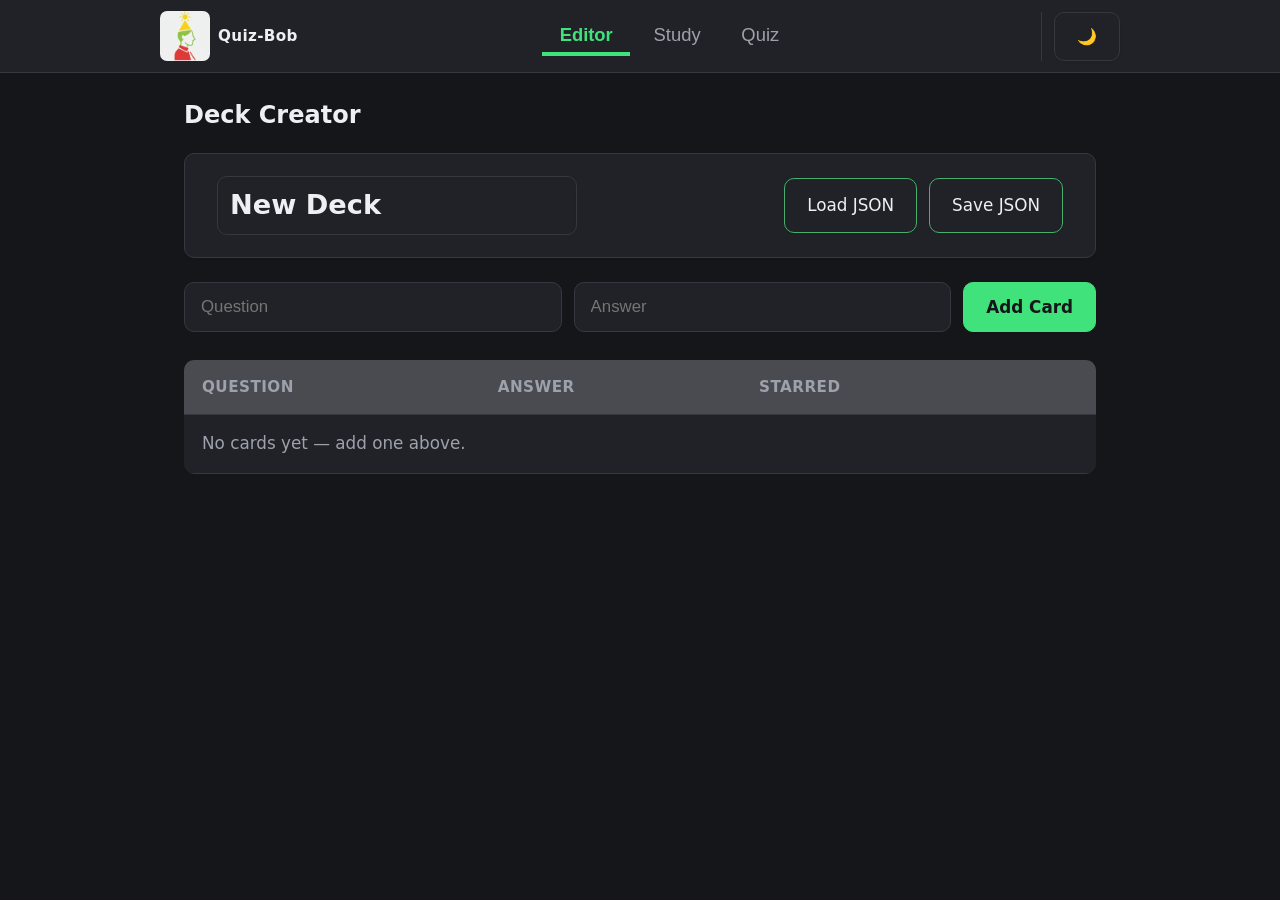
<file: index.html>
<!DOCTYPE html>
<html lang="en">
<head>
<meta charset="UTF-8">
<meta name="viewport" content="width=device-width, initial-scale=1.0">
<title>QuizBob  -  Local Flashcard Manager</title>
<link rel="stylesheet" href="./style.css">
</head>
<body>

  <nav class="tabs" aria-label="Main views">
    <div class="tabs-inner">
      <div class="tabs-brand" aria-label="Brand">
        <img src="./qb.png" alt="QuizBob logo"><span class="logo-label">Quiz-Bob</span>
      </div>

      <input type="checkbox" id="navToggle" class="nav-toggle" hidden>
      <label class="nav-toggle-label" for="navToggle" aria-label="Toggle navigation">
        <span></span>
        <span></span>
        <span></span>
      </label>

      <div class="tab-actions">
        <div class="tab-buttons">
          <button class="tab-btn active" data-view="editor">Editor</button>
          <button class="tab-btn" data-view="study">Study</button>
          <button class="tab-btn" data-view="quiz">Quiz</button>
        </div>
      </div>

      <div class="page-top">
        <button class="btn theme-btn" id="themeToggleBtn" title="Cycle theme">🌓 Theme</button>
      </div>

      <div class="mobile-nav" aria-label="Mobile navigation">
        <div class="tab-buttons">
          <button class="tab-btn active" data-view="editor">Editor</button>
          <button class="tab-btn" data-view="study">Study</button>
          <button class="tab-btn" data-view="quiz">Quiz</button>
        </div>
        <div class="page-top mobile-page-top">
          <button class="btn theme-btn" id="themeToggleBtnMobile" title="Cycle theme">🌓 Theme</button>
        </div>
      </div>
    </div>
  </nav>

  <main class="view-container">

    <!-- EDITOR VIEW -->
    <section id="view-editor" class="view active">
      <h2>Deck Creator</h2>

      <header class="topbar">
        <input id="deckTitle" class="deck-title-input" type="text" value="Flashcard Manager" aria-label="Deck name" placeholder="Deck name" title="Click to edit deck name">
        <div class="file-actions">
          <label class="btn btn-top" for="loadInput">Load JSON</label>
          <input type="file" id="loadInput" accept="application/json" hidden>
          <button class="btn btn-top" id="saveBtn">Save JSON</button>
        </div>
      </header>

      <form id="addCardForm" class="add-card-form">
        <input type="text" name="question" placeholder="Question" required>
        <input type="text" name="answer" placeholder="Answer" required>
        <button type="submit" class="btn btn-primary">Add Card</button>
      </form>

      <div class="table-scroll">
        <table class="card-table">
          <thead>
            <tr>
              <th>Question</th>
              <th>Answer</th>
              <th>Starred</th>
              <th></th>
            </tr>
          </thead>
          <tbody id="editorTableBody">
            <!-- rows injected by JS -->
          </tbody>
        </table>
      </div>
    </section>

    <!-- STUDY VIEW -->
    <section id="view-study" class="view">
      <h2>Study Mode</h2>

      <div class="mode-switch" id="studyModeSwitch">
        <button class="mode-btn active" data-mode="flashcards">Flashcards</button>
        <button class="mode-btn" data-mode="learn">Learn</button>
      </div>

      <div class="study-controls">
        <label class="filter-toggle">
          <input type="checkbox" id="filterStarredCheckbox">
          Filter by Starred Only
        </label>
        <span id="studyProgress" class="progress-label"></span>
      </div>

      <!-- FLASHCARDS SUB-MODE -->
      <div id="studyFlashcardsPane">
        <div id="studyCardArea" class="card-area">
          <div class="flashcard" id="flashcard">
            <div class="flashcard-face" id="flashcardFace">No cards to study</div>
          </div>
        </div>

        <div class="study-actions">
          <button class="btn" id="prevBtn">&larr; Prev</button>
          <button class="btn" id="flipBtn">Flip</button>
          <button class="btn" id="starBtn">&#9734; Star</button>
          <button class="btn" id="nextBtn">Next &rarr;</button>
        </div>
      </div>

      <!-- LEARN SUB-MODE: multiple choice, then written -->
      <div id="studyLearnPane" style="display:none;">
        <div class="quiz-controls">
          <button class="btn btn-primary" id="startLearnBtn">Start / Restart Learn</button>
          <span id="learnStageBadge" class="stage-badge"></span>
        </div>

        <div id="learnArea" class="card-area">
          <p id="learnQuestion">Press "Start / Restart Learn" to begin.</p>
        </div>

        <div id="learnChoices" class="learn-choices"></div>

        <form id="learnForm" class="inline-form" style="display:none;">
          <input type="text" id="learnAnswerInput" placeholder="Type the answer" autocomplete="off">
          <button type="submit" class="btn btn-primary">Submit</button>
        </form>

        <div id="learnFeedback" class="feedback"></div>

        <div class="learn-continue">
          <button class="btn btn-primary" id="learnContinueBtn" style="display:none;">Continue</button>
        </div>
      </div>
    </section>

    <!-- QUIZ VIEW -->
    <section id="view-quiz" class="view">
      <h2>Quiz Mode</h2>

      <div class="quiz-controls">
        <button class="btn btn-primary" id="startQuizBtn">Start / Restart Quiz</button>
        <span id="quizProgress" class="progress-label"></span>
      </div>

      <div id="quizArea" class="card-area">
        <p id="quizQuestion">Press "Start / Restart Quiz" to begin.</p>
      </div>

      <form id="quizForm" class="inline-form">
        <input type="text" id="quizAnswerInput" placeholder="Your answer" autocomplete="off">
        <button type="submit" class="btn btn-primary">Submit</button>
      </form>

      <div id="quizFeedback" class="feedback"></div>
      <div id="quizScore" class="progress-label"></div>

      <!-- Results list, shown when the quiz is finished -->
      <div id="quizResultsArea" class="quiz-results" style="display:none;"></div>

      <!-- Post-quiz actions, shown when the quiz is finished -->
      <div id="quizFinishActions" class="quiz-controls" style="display:none;">
        <button class="btn" id="retryMissedBtn">Retry Missed Questions</button>
        <button class="btn btn-primary" id="retryFullBtn">Retry Full Quiz</button>
      </div>
    </section>

  </main>

  <script src="./app.js"></script>
</body>
</html>
</file>
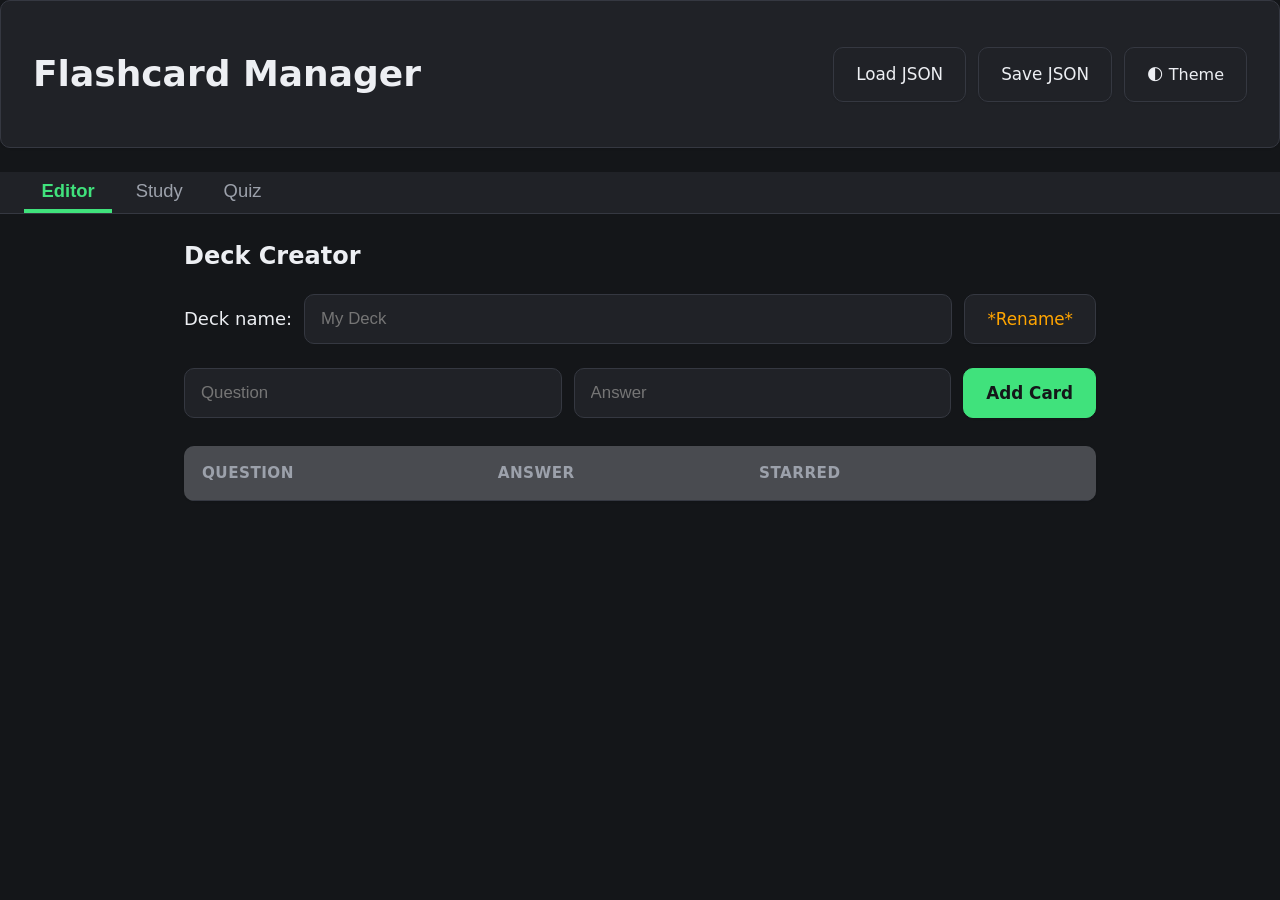
<file: quizbob.html>
<!DOCTYPE html>
<html lang="en">
<head>
<meta charset="UTF-8">
<meta name="viewport" content="width=device-width, initial-scale=1.0">
<title>QuizBob  -  Local Flashcard Manager</title>
<link rel="stylesheet" href="style.css">
</head>
<body>

  <header class="topbar">
    <h1 id="deckTitle">Flashcard Manager</h1>
    <div class="file-actions">
      <label class="btn" for="loadInput">Load JSON</label>
      <input type="file" id="loadInput" accept="application/json" hidden>
      <button class="btn" id="saveBtn">Save JSON</button>
      <button class="btn theme-btn" id="themeToggleBtn" title="Cycle theme">🌓 Theme</button>
    </div>
  </header>

  <nav class="tabs">
    <button class="tab-btn active" data-view="editor">Editor</button>
    <button class="tab-btn" data-view="study">Study</button>
    <button class="tab-btn" data-view="quiz">Quiz</button>
  </nav>

  <main class="view-container">

    <!-- EDITOR VIEW -->
    <section id="view-editor" class="view active">
      <h2>Deck Creator</h2>

      <form id="deckNameForm" class="inline-form">
        <label for="deckNameInput">Deck name:</label>
        <input type="text" id="deckNameInput" name="deckName" placeholder="My Deck">
        <button type="submit" class="btn" style="color: orange">*Rename*</button>
      </form>

      <form id="addCardForm" class="add-card-form">
        <input type="text" name="question" placeholder="Question" required>
        <input type="text" name="answer" placeholder="Answer" required>
        <button type="submit" class="btn btn-primary">Add Card</button>
      </form>

      <table class="card-table">
        <thead>
          <tr>
            <th>Question</th>
            <th>Answer</th>
            <th>Starred</th>
            <th></th>
          </tr>
        </thead>
        <tbody id="editorTableBody">
          <!-- rows injected by JS -->
        </tbody>
      </table>
    </section>

    <!-- STUDY VIEW -->
    <section id="view-study" class="view">
      <h2>Study Mode</h2>

      <div class="study-controls">
        <label class="filter-toggle">
          <input type="checkbox" id="filterStarredCheckbox">
          Filter by Starred Only
        </label>
        <span id="studyProgress" class="progress-label"></span>
      </div>

      <div id="studyCardArea" class="card-area">
        <div class="flashcard" id="flashcard">
          <div class="flashcard-face" id="flashcardFace">No cards to study</div>
        </div>
      </div>

      <div class="study-actions">
        <button class="btn" id="prevBtn">&larr; Prev</button>
        <button class="btn" id="flipBtn">Flip</button>
        <button class="btn" id="starBtn">&#9734; Star</button>
        <button class="btn" id="nextBtn">Next &rarr;</button>
      </div>
    </section>

    <!-- QUIZ VIEW -->
    <section id="view-quiz" class="view">
      <h2>Quiz Mode</h2>

      <div class="quiz-controls">
        <button class="btn btn-primary" id="startQuizBtn">Start / Restart Quiz</button>
        <span id="quizProgress" class="progress-label"></span>
      </div>

      <div id="quizArea" class="card-area">
        <p id="quizQuestion">Press "Start / Restart Quiz" to begin.</p>
      </div>

      <form id="quizForm" class="inline-form">
        <input type="text" id="quizAnswerInput" placeholder="Your answer" autocomplete="off">
        <button type="submit" class="btn btn-primary">Submit</button>
      </form>

      <div id="quizFeedback" class="feedback"></div>
      <div id="quizScore" class="progress-label"></div>

      <!-- Results list, shown when the quiz is finished -->
      <div id="quizResultsArea" class="quiz-results" style="display:none;"></div>

      <!-- Post-quiz actions, shown when the quiz is finished -->
      <div id="quizFinishActions" class="quiz-controls" style="display:none;">
        <button class="btn" id="retryMissedBtn">Retry Missed Questions</button>
        <button class="btn btn-primary" id="retryFullBtn">Retry Full Quiz</button>
      </div>
    </section>

  </main>

  <script src="app.js"></script>
</body>
</html>
</file>
<file: style.css>
:root {  
  --bg: hsl(225, 11%, 9%);
  --panel: hsl(225, 10%, 14%);
  --surface: hsl(225, 10%, 14%);
  --border: hsl(225, 10%, 23%);
  --text: hsl(220, 20%, 94%);
  --muted: hsl(220, 8%, 64%);
  --accent: hsl(142,74%,57%);
  --accent-muted: hsl(142,42%,48%);
  --accent-hover: hsl(142,95%,68%);
  --star: hsl(45, 95%, 48%);
  --danger: hsl(0, 95%, 71%);
  --danger-bg: hsl(0, 26%, 18%);
  --correct: hsl(136, 62%, 61%);
  --radius: 10px;
  --font: system-ui, -apple-system, "Segoe UI", Roboto, Arial, sans-serif;
}

/*This is actually the light theme but oh well*/
html[data-theme="dark"] {
  --bg: hsl(42,42%,87%);
  --panel: hsl(42,64%,95%);
  --surface: hsl(42,64%,95%);
  --border: hsl(40,40%,75%);
  --text: hsl(37,31%,13%);
  --muted: hsl(39,19%,40%);
  --accent: hsl(28,73%,41%);
  --accent-muted: hsl(33,45%,56%);
  --accent-hover: hsl(27,76%,33%);
  --star: hsl(40,63%,50%);
  --danger: hsl(10,50%,42%);
  --danger-bg: hsl(18,40%,88%);
  --correct: hsl(124,24%,39%);
  --radius: 12px;
  --font: system-ui, -apple-system, "Segoe UI", Roboto, Arial, sans-serif;
}

html[data-theme="coffee"] {
  --bg: hsl(22,32%,8%);
  --panel: hsl(24,30%,15%);
  --surface: hsl(24,30%,15%);
  --border: hsl(26,24%,28%);
  --text: hsl(34,48%,91%);
  --muted: hsl(31,20%,66%);
  --accent: hsl(38,62%,61%);
  --accent-muted: hsl(34,34%,46%);
  --accent-hover: hsl(39,72%,69%);
  --star: hsl(43,88%,63%);
  --danger: hsl(12,58%,58%);
  --danger-bg: hsl(16,34%,20%);
  --correct: hsl(88,28%,54%);
  --radius: 12px;
  --font: Georgia, "Times New Roman", Times, serif;
}

html[data-theme="rose"] {
  --bg: hsl(275, 17%, 16%);
  --panel: hsl(273, 17%, 21%);
  --surface: hsl(276, 18%, 24%);
  --border: hsl(273, 15%, 29%);
  --text: hsl(315, 27%, 94%);
  --muted: hsl(281, 18%, 69%);
  --accent: hsl(337, 66%, 61%);
  --accent-hover: hsl(337, 49%, 51%);
  --accent-muted: hsl(337, 32%, 42%);
  --star: hsl(41, 80%, 67%);
  --danger: hsl(7, 85%, 66%);
  --danger-bg: hsl(330, 23%, 19%);
  --correct: hsl(29, 37%, 63%);
  --radius: 16px;
  --font: "Helvetica Neue", Helvetica, Arial, system-ui, sans-serif;
}

html[data-theme="midnight"] {
  --bg: hsl(220, 40%, 12%);
  --panel: hsl(220, 41%, 18%);
  --surface: linear-gradient(180deg, hsl(220, 44%, 22%) 0%, hsl(220, 41%, 18%) 100%);
  --border: hsl(220, 35%, 26%);
  --text: hsl(216, 58%, 94%);
  --muted: hsl(218, 34%, 66%);
  --accent: hsl(220, 100%, 68%);
  --accent-hover: hsl(220, 100%, 61%);
  --accent-muted: hsl(220, 55%, 44%);
  --star: hsl(45, 95%, 70%);
  --danger: hsl(350, 75%, 66%);
  --danger-bg: hsl(332, 28%, 18%);
  --correct: hsl(162, 55%, 53%);
  --radius: 12px;
  --font: ui-sans-serif, system-ui, -apple-system, BlinkMacSystemFont, "Segoe UI", Roboto, Arial, sans-serif;
}

* { box-sizing: border-box; }

html, body {
  height: 100%;
  overflow-x: hidden;
}

body {
  margin: 0;
  font-family: var(--font, system-ui, sans-serif);
  background: var(--bg);
  color: var(--text);
  font-size: 18px;
  line-height: 1.5;
  transition: background 0.2s ease, color 0.2s ease;
}

img {
  max-width: 100%;
  height: auto;
}

.page-top {
  display: flex;
  justify-content: flex-end;
  padding: 0;
}

.topbar {
  display: flex;
  align-items: center;
  justify-content: space-between;
  padding: 22px 32px;
  margin-bottom: 24px;
  background: var(--surface);
  border: 1px solid var(--border);
  border-radius: var(--radius);
  flex-wrap: wrap;
  gap: 12px;
}

.deck-title-input {
  font: inherit;
  font-size: 1.7rem;
  font-weight: 700;
  color: var(--text);
  background: var(--surface);
  border: 1px solid var(--border);
  border-radius: 10px;
  padding: 8px 12px;
  min-width: min(240px, 100%);
  max-width: min(360px, 100%);
  cursor: text;
  box-shadow: inset 0 1px 2px rgba(0, 0, 0, 0.08);
  transition: border-color 0.2s ease, box-shadow 0.2s ease, background-color 0.2s ease;
}

.deck-title-input:hover {
  border-color: var(--accent-muted);
  box-shadow: inset 0 1px 2px rgba(0, 0, 0, 0.12);
}

.deck-title-input:focus {
  outline: none;
  border-color: var(--accent);
  background: var(--bg);
  box-shadow: 0 0 0 3px color-mix(in srgb, var(--accent) 25%, transparent);
}

.deck-title-input::placeholder {
  color: var(--muted);
  font-weight: 600;
}

.file-actions {
  display: flex;
  gap: 12px;
  flex-wrap: wrap;
}

.tabs {
  padding: 0 1.5rem;
  background: var(--surface);
  border-bottom: 1px solid var(--border);
  position: sticky;
  top: 0;
  z-index: 20;
}

.tabs-inner {
  max-width: 960px;
  margin: 0 auto;
  min-height: 72px;
  display: grid;
  grid-template-columns: auto 1fr auto;
  align-items: center;
  gap: 1rem;
  position: relative;
}

.tabs-brand {
  display: flex;
  align-items: center;
  gap: 8px;
  color: var(--text);
  font-weight: 700;
  letter-spacing: 0.02em;
  justify-self: start;
  align-self: center;
  min-height: 32px;
}

.tabs-brand img {
  display: block;
  width: 50px;
  height: 50px;
  object-fit: contain;
  border-radius: 7px;
}

.logo-placeholder {
  display: grid;
  place-items: center;
  width: 30px;
  height: 30px;
  border-radius: 8px;
  background: linear-gradient(135deg, var(--accent), var(--accent-hover));
  color: var(--bg);
  font-weight: 800;
  font-size: 0.8rem;
  box-shadow: inset 0 1px 0 rgba(255, 255, 255, 0.2);
}

.logo-label {
  font-size: 0.95rem;
}

.tab-actions {
  display: flex;
  align-items: center;
  justify-content: center;
  min-width: 0;
}

.tab-buttons {
  display: flex;
  gap: 0.35rem;
  align-items: center;
  justify-content: center;
  flex-wrap: wrap;
  padding-bottom: 0;
}

.page-top {
  display: flex;
  align-items: center;
  justify-content: flex-end;
  flex-shrink: 0;
  padding-left: 0.75rem;
  border-left: 1px solid var(--border);
}

.mobile-nav {
  display: none;
}

.tab-btn {
  border: none;
  background: transparent;
  padding: 0.5rem 1.1rem 0.4rem;
  font-size: 1.15rem;
  cursor: pointer;
  color: var(--muted);
  border-bottom: 4px solid transparent;
  white-space: nowrap;
}

.tab-btn:hover {
  color: var(--text);
}

.tab-btn.active {
  color: var(--accent);
  border-bottom-color: var(--accent);
  font-weight: 700;
}

.view-container {
  max-width: 960px;
  margin: 0 auto;
  padding: 1.5rem;
  width: min(100%, 960px);
}

.view {
  display: none;
}

.view.active {
  display: block;
}

.view h2 {
  font-size: 1.5rem;
  margin-top: 0;
}

.btn {
  border: 1px solid var(--border);
  background: var(--surface);
  padding: 14px 22px;
  border-radius: var(--radius);
  cursor: pointer;
  font-size: 1.05rem;
  color: var(--text);
  font-family: var(--font, system-ui, sans-serif);
  transition: background-color 0.3s ease
}

.btn:hover {
  background: color-mix(in srgb, var(--panel) 85%, var(--text) 15%);
}

.btn:disabled {
  opacity: 0.5;
  cursor: not-allowed;
}

.btn-top {
  background: var(--surface);
  color: var(--text);
  border-color: var(--accent-muted);
  display: inline-flex;
  align-items: center;
  justify-content: center;
  text-align: center;
}

.btn-top:hover{
  background: var(--accent-muted);
}

.btn-primary {
  background: var(--accent);
  color: var(--bg);
  font-weight: bold;
  border-color: var(--accent);
}

.btn-primary:hover {
  background: var(--accent-hover);
}

.btn-danger {
  color: var(--danger);
  border-color: var(--danger);
}

.btn-danger:hover {
  background: var(--danger-bg);
}

.theme-btn {
  font-size: 1rem;
}

.inline-form {
  display: flex;
  gap: 12px;
  align-items: center;
  margin-bottom: 24px;
  flex-wrap: wrap;
}

.inline-form input[type="text"] {
  padding: 14px 16px;
  border: 1px solid var(--border);
  border-radius: var(--radius);
  flex: 1;
  min-width: 200px;
  font-size: 1.05rem;
  background: var(--surface);
  color: var(--text);
}

.add-card-form {
  display: flex;
  gap: 12px;
  margin-bottom: 28px;
  flex-wrap: wrap;
}

.add-card-form input {
  flex: 1;
  min-width: 200px;
  padding: 14px 16px;
  border: 1px solid var(--border);
  border-radius: var(--radius);
  font-size: 1.05rem;
  background: var(--surface);
  color: var(--text);
}

.table-scroll {
  width: 100%;
  overflow-x: auto;
  -webkit-overflow-scrolling: touch;
}

.card-table {
  width: 100%;
  min-width: 560px;
  border-collapse: collapse;
  background: var(--surface);
  border-radius: var(--radius);
  overflow: hidden;
  font-size: 1.05rem;
}

.card-table th, .card-table td {
  padding: 16px 18px;
  border-bottom: 1px solid var(--border);
  text-align: left;
}

.card-table th {
  background: color-mix(in srgb, var(--panel) 80%, var(--text) 20%);
  color: var(--muted);
  font-weight: 700;
  font-size: 0.95rem;
  text-transform: uppercase;
  letter-spacing: 0.03em;
}

.card-table input[type="text"] {
  width: 100%;
  padding: 10px 10px;
  border: 1px solid transparent;
  border-radius: 6px;
  background: transparent;
  color: var(--text);
  font-size: 1.05rem;
}

.card-table input[type="text"]:focus {
  border-color: var(--accent);
  background: var(--bg);
}

.card-table input[type="checkbox"] {
  width: 22px;
  height: 22px;
  cursor: pointer;
}

.study-controls, .quiz-controls {
  display: flex;
  align-items: center;
  justify-content: space-between;
  margin-bottom: 24px;
  flex-wrap: wrap;
  gap: 12px;
}

.filter-toggle {
  display: flex;
  align-items: center;
  gap: 10px;
  cursor: pointer;
  font-size: 1.05rem;
}

.filter-toggle input[type="checkbox"] {
  width: 22px;
  height: 22px;
  cursor: pointer;
}

.progress-label {
  color: var(--muted);
  font-size: 1rem;
}

.card-area {
  display: flex;
  justify-content: center;
  margin-bottom: 28px;
}

.flashcard {
  width: 100%;
  min-height: 260px;
  background: var(--surface);
  border: 2px solid var(--border);
  border-radius: 16px;
  display: flex;
  align-items: center;
  justify-content: center;
  padding: clamp(1.25rem, 4vw, 2.5rem);
  text-align: center;
  font-size: clamp(1.1rem, 2.4vw, 1.5rem);
  cursor: pointer;
  transition: border-color 0.15s ease, box-shadow 0.15s ease;
}

.flashcard:hover {
  border-color: var(--accent);
}

.flashcard.starred {
  border-color: var(--star);
  box-shadow: 0 0 0 2px var(--star) inset;
}

.study-actions {
  display: flex;
  gap: 12px;
  justify-content: center;
  flex-wrap: wrap;
}

.study-actions .btn {
  min-width: 120px;
}

.study-actions .starred-btn {
  color: var(--star);
  border-color: var(--star);
}

#quizArea p, #learnArea p {
  font-size: 1.4rem;
  text-align: center;
  width: 100%;
  margin: 0;
}

#quizArea, #learnArea {
  min-height: 140px;
  background: var(--surface);
  border: 2px solid var(--border);
  border-radius: 16px;
  padding: clamp(1.25rem, 4vw, 2rem);
  align-items: center;
}

.feedback {
  min-height: 32px;
  font-weight: 700;
  font-size: 1.1rem;
  margin-top: 12px;
  text-align: center;
}

.feedback.correct { color: var(--correct); }
.feedback.incorrect { color: var(--danger); }

#quizScore {
  text-align: center;
  margin-top: 6px;
  font-size: 1.1rem;
}

/* ---------------- Quiz results view ---------------- */

.quiz-results {
  margin-top: 28px;
}

.quiz-results-heading {
  font-size: 1.2rem;
  margin: 0 0 14px;
}

.quiz-results-list {
  list-style: none;
  padding: 0;
  margin: 0 0 24px;
  display: flex;
  flex-direction: column;
  gap: 10px;
}

.quiz-result-row {
  padding: 14px 18px;
  border-radius: var(--radius);
  border: 1px solid var(--border);
  border-left: 4px solid transparent;
  background: var(--panel);
}

.quiz-result-row.correct-row {
  border-left-color: var(--correct);
}

.quiz-result-row.incorrect-row {
  border-left-color: var(--danger);
}

.quiz-result-question {
  font-weight: 700;
  font-size: 1.05rem;
  margin-bottom: 6px;
}

.quiz-result-row.correct-row .quiz-result-question {
  color: var(--correct);
}

.quiz-result-row.incorrect-row .quiz-result-question {
  color: var(--danger);
}

.quiz-result-your-answer,
.quiz-result-correct-answer {
  font-size: 0.95rem;
  color: var(--muted);
}

.quiz-result-correct-answer {
  color: var(--danger);
  margin-top: 2px;
}

/* ---------------- Study sub-mode switch ---------------- */

.mode-switch {
  display: inline-flex;
  gap: 4px;
  padding: 4px;
  margin-bottom: 20px;
  background: var(--panel);
  border: 1px solid var(--border);
  border-radius: var(--radius);
}

.mode-btn {
  border: none;
  background: transparent;
  color: var(--muted);
  padding: 10px 22px;
  font-size: 1rem;
  font-family: inherit;
  cursor: pointer;
  border-radius: calc(var(--radius) - 3px);
}

.mode-btn:hover {
  color: var(--text);
}

.mode-btn.active {
  background: var(--accent);
  color: white;
  font-weight: 700;
}

/* ---------------- Learn sub-mode ---------------- */

.stage-badge {
  font-size: 0.85rem;
  font-weight: 700;
  text-transform: uppercase;
  letter-spacing: 0.05em;
  padding: 6px 14px;
  border-radius: 999px;
  border: 1px solid var(--border);
  color: var(--muted);
}

.stage-badge.stage-mcq {
  color: var(--accent);
  border-color: var(--accent);
}

.stage-badge.stage-fr {
  color: var(--star);
  border-color: var(--star);
}

.learn-choices {
  display: grid;
  grid-template-columns: repeat(2, minmax(0, 1fr));
  gap: 12px;
  margin-bottom: 20px;
}

@media (max-width: 640px) {
  .learn-choices {
    grid-template-columns: 1fr;
  }
}

.choice-btn {
  display: flex;
  align-items: center;
  gap: 14px;
  width: 100%;
  min-height: 72px;
  padding: 16px 20px;
  text-align: left;
  font-size: 1.1rem;
  font-family: inherit;
  color: var(--text);
  background: var(--panel);
  border: 2px solid var(--border);
  border-radius: var(--radius);
  cursor: pointer;
  transition: border-color 0.15s ease, background 0.15s ease;
}

.choice-btn:hover:not(:disabled) {
  border-color: var(--accent);
  background: color-mix(in srgb, var(--panel) 85%, var(--text) 15%);
}

.choice-btn:disabled {
  cursor: default;
}

.choice-key {
  flex: 0 0 auto;
  display: flex;
  align-items: center;
  justify-content: center;
  width: 30px;
  height: 30px;
  border-radius: 8px;
  background: color-mix(in srgb, var(--panel) 75%, var(--text) 25%);
  color: var(--muted);
  font-size: 0.9rem;
  font-weight: 700;
}

.choice-btn.choice-correct {
  border-color: var(--correct);
  background: color-mix(in srgb, var(--panel) 80%, var(--correct) 20%);
  opacity: 1;
}

.choice-btn.choice-wrong {
  border-color: var(--danger);
  background: var(--danger-bg);
  opacity: 1;
}

.learn-continue {
  display: flex;
  justify-content: center;
  min-height: 56px;
  margin-top: 8px;
}

.nav-toggle-label {
  display: none;
  flex-direction: column;
  gap: 0.25rem;
  cursor: pointer;
  padding: 0.25rem;
}

.nav-toggle-label span {
  display: block;
  width: 1.5rem;
  height: 2px;
  background: var(--text);
  border-radius: 999px;
}

.nav-toggle:checked + .nav-toggle-label span:nth-child(2) {
  opacity: 0;
}

.nav-toggle:checked + .nav-toggle-label span:first-child {
  transform: translateY(6px) rotate(45deg);
}

.nav-toggle:checked + .nav-toggle-label span:last-child {
  transform: translateY(-6px) rotate(-45deg);
}

/* "Surface" adjustment*/
.btn,
.flashcard,
#quizArea,
.topbar,
.card-table {
  box-shadow: 0 1px 2px rgba(0,0,0,0.08);
}
html[data-theme="midnight"] .btn,
html[data-theme="midnight"] .flashcard,
html[data-theme="midnight"] #quizArea {
  box-shadow: 0 6px 18px rgba(0,0,0,0.35);
}

@media (max-width: 1024px) {
  .tabs {
    padding: 0 1rem;
  }

  .view-container {
    padding: 1.25rem;
  }
}

@media (max-width: 768px) {
  body {
    font-size: 16px;
  }

  .tabs-inner {
    min-height: 64px;
    flex-wrap: wrap;
    position: relative;
  }

  .nav-toggle-label {
    display: inline-flex;
    margin-left: auto;
  }

  .tab-actions {
    display: none;
  }

  .mobile-nav {
    display: none;
    position: absolute;
    left: 0;
    top: calc(100% + 0.4rem);
    width: min(18rem, calc(100vw - 1.5rem));
    flex-direction: column;
    align-items: stretch;
    gap: 0.65rem;
    padding: 0.75rem;
    border: 1px solid var(--border);
    border-radius: var(--radius);
    background: var(--surface);
    box-shadow: 0 12px 28px rgba(0, 0, 0, 0.18);
    z-index: 30;
  }

  .nav-toggle:checked ~ .mobile-nav {
    display: flex;
  }

  .mobile-nav .tab-buttons {
    flex-direction: column;
    align-items: stretch;
    gap: 0.35rem;
    justify-content: flex-start;
  }

  .mobile-nav .page-top {
    justify-content: flex-start;
    padding-top: 0.25rem;
    padding-left: 0;
    border-left: none;
  }

  .tab-btn {
    padding: 0.75rem 0.9rem;
    border-bottom: none;
    border-left: 3px solid transparent;
    font-size: 1rem;
  }

  .tab-btn.active {
    border-left-color: var(--accent);
    border-bottom-color: transparent;
    background: color-mix(in srgb, var(--accent) 12%, transparent);
  }

  .page-top {
    justify-content: flex-start;
    padding-top: 0.25rem;
    padding-left: 0;
    border-left: none;
  }

  .view-container {
    padding: 1rem;
  }

  .topbar,
  .study-controls,
  .quiz-controls,
  .inline-form,
  .add-card-form,
  .study-actions {
    flex-direction: column;
    align-items: stretch;
  }

  .deck-title-input,
  .inline-form input[type="text"],
  .add-card-form input {
    min-width: 0;
    width: 100%;
  }

  .file-actions {
    width: 100%;
    display: flex;
    flex-direction: row;
    flex-wrap: nowrap;
    gap: 0.5rem;
  }

  .file-actions .btn,
  .study-actions .btn,
  .inline-form .btn,
  .add-card-form .btn {
    width: 100%;
  }

  .file-actions .btn {
    flex: 1 1 0;
    min-width: 0;
  }

  .study-actions .btn {
    min-width: 0;
  }

  .flashcard,
  #quizArea {
    min-height: 220px;
  }
}
</file>
